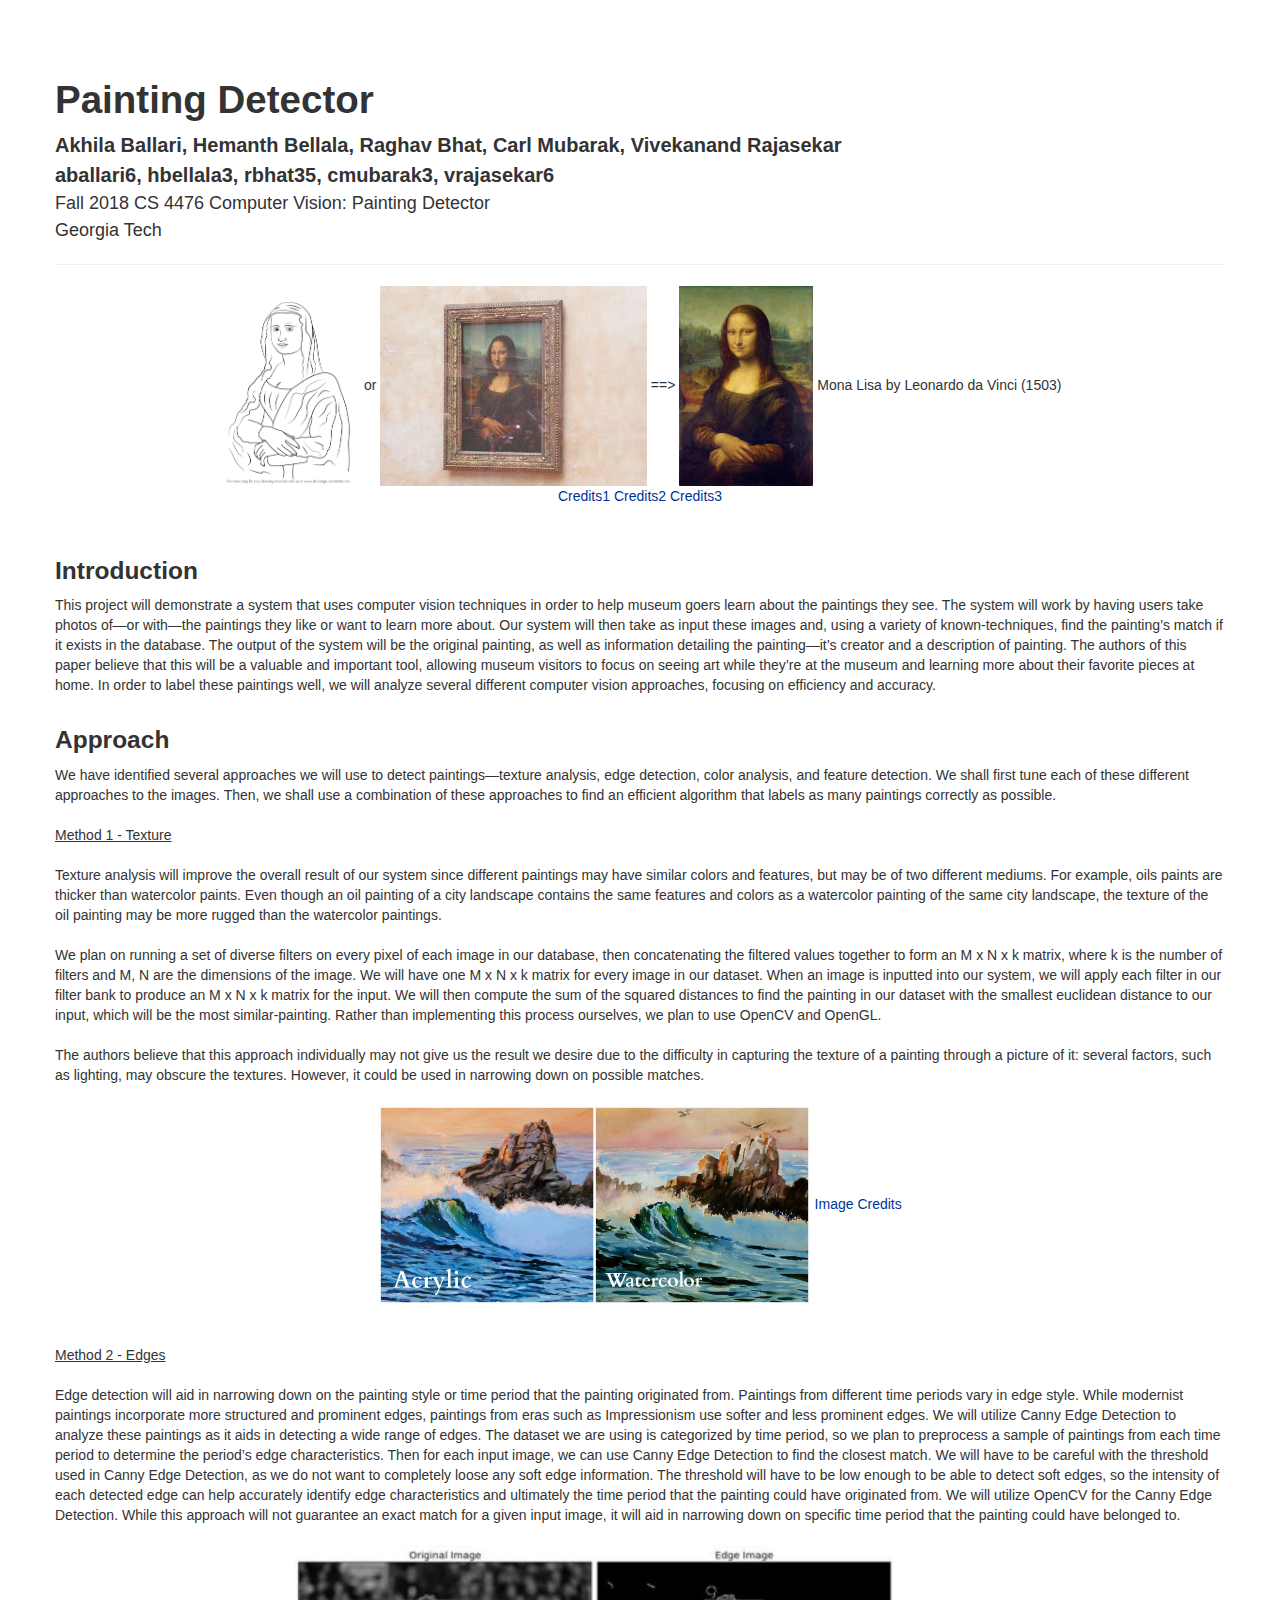
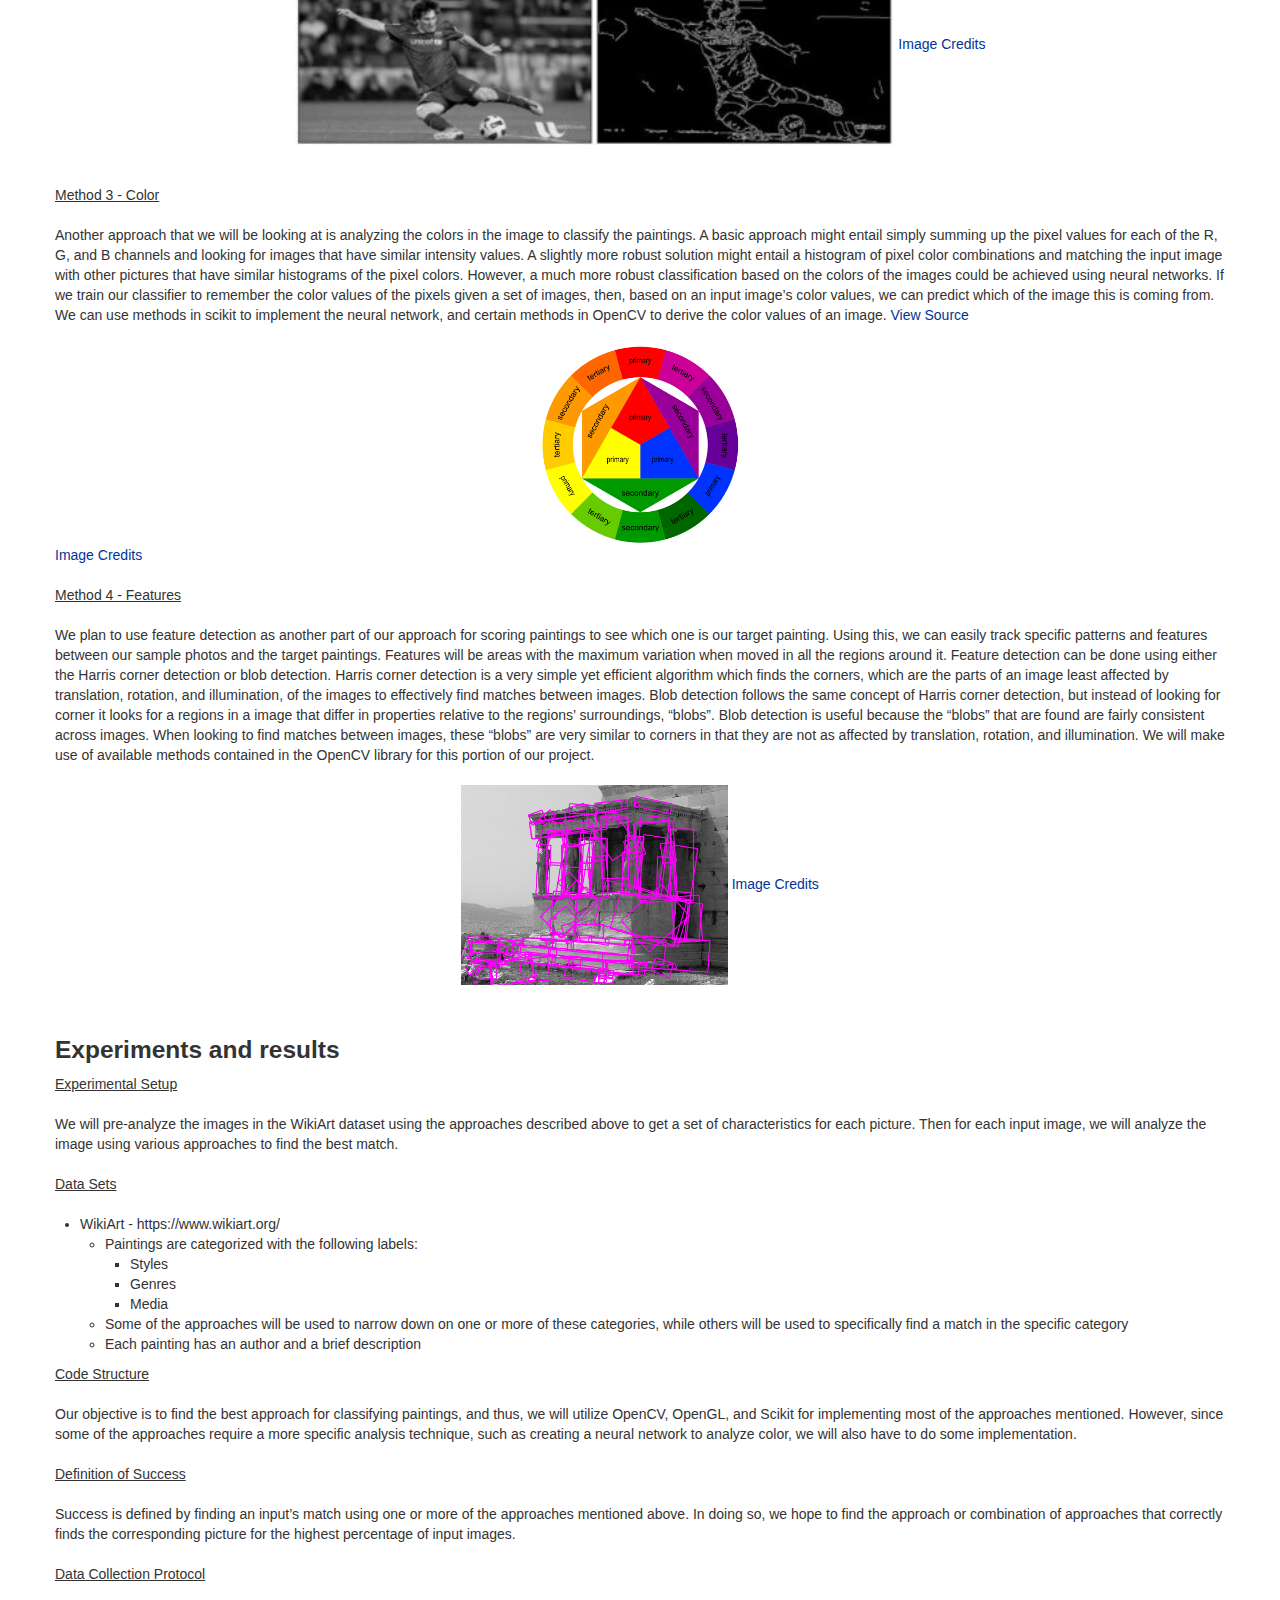
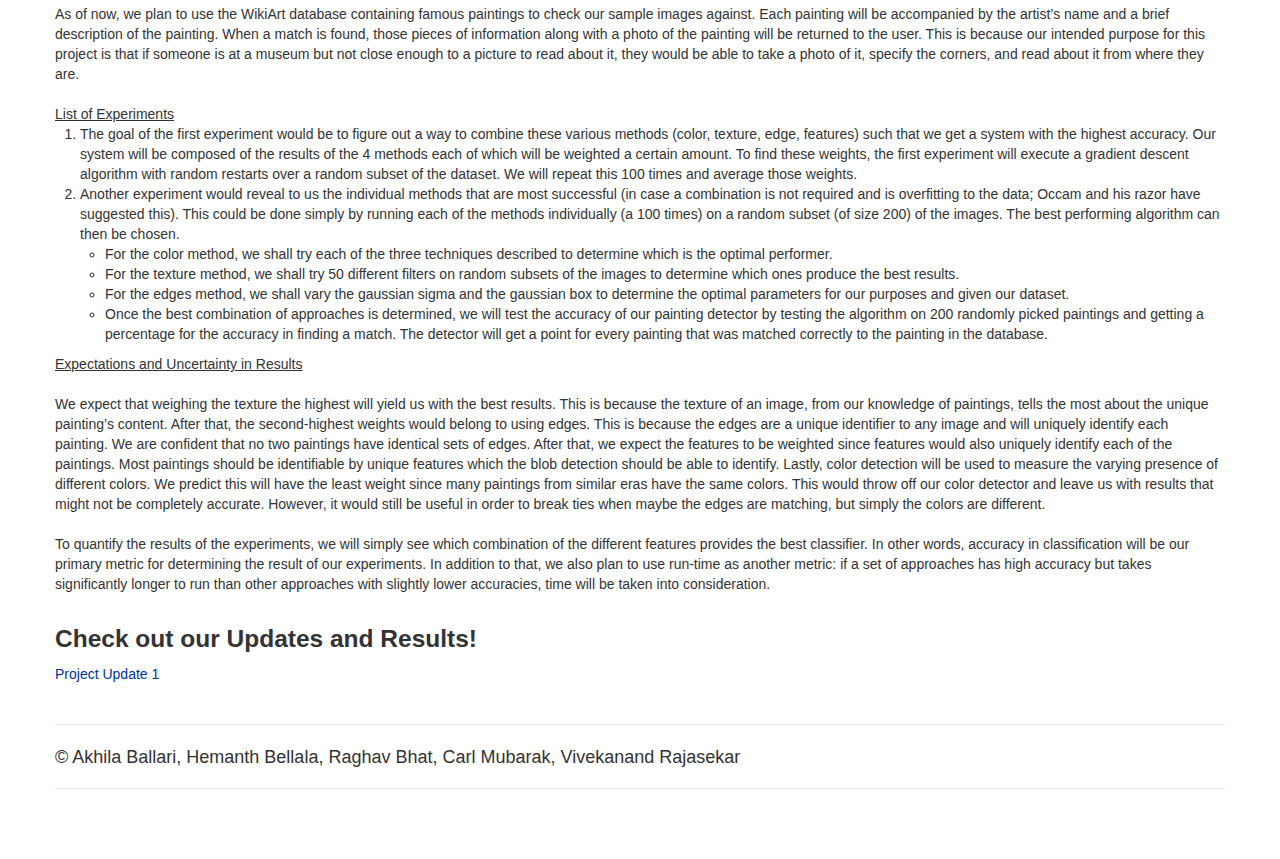
<file: index.html>
<!DOCTYPE html>
<html lang="en">

<head>
  <meta http-equiv="Content-Type" content="text/html; charset=UTF-8">
  <meta charset="utf-8">
  <title>Painting Detector
    | CS, Georgia Tech | Fall 2018: CS 4476</title>
  <meta name="viewport" content="width=device-width, initial-scale=1.0">
  <meta name="description" content="">
  <meta name="author" content="">

  <!-- Le styles -->
  <link href="css/bootstrap.css" rel="stylesheet">
  <style>
    body {
      padding-top: 60px;
      /* 60px to make the container go all the way to the bottom of the topbar */
    }

    .vis {
      color: #3366CC;
    }

    .data {
      color: #FF9900;
    }
  </style>

  <link href="css/bootstrap-responsive.min.css" rel="stylesheet">

  <!-- HTML5 shim, for IE6-8 support of HTML5 elements -->
  <!--[if lt IE 9]>
<script src="http://html5shim.googlecode.com/svn/trunk/html5.js"></script>
<![endif]-->
</head>

<body>
  <div class="container">
    <div class="page-header">

      <!-- Title and Name -->
      <h1>Painting Detector</h1>
      <span style="font-size: 20px; line-height: 1.5em;"><strong>Akhila Ballari, Hemanth Bellala, Raghav Bhat, Carl
          Mubarak, Vivekanand Rajasekar</strong></span><br>
      <span style="font-size: 20px; line-height: 1.5em;"><strong>aballari6, hbellala3, rbhat35, cmubarak3, vrajasekar6</strong></span><br>
      <span style="font-size: 18px; line-height: 1.5em;">Fall 2018 CS 4476 Computer Vision: Painting Detector</span><br>
      <span style="font-size: 18px; line-height: 1.5em;">Georgia Tech</span>
      <hr>

      <!-- Main Illustrative Figure -->
      <div style="text-align: center;">
        <img style="height: 200px;" alt="" src="sketchMona.png">
        or
        <img style="height: 200px;" alt="" src="monaLisaPhoto.jpg">
        ==>
        <img style="height: 200px;" alt="" src="monaLisa.jpg">
        Mona Lisa by Leonardo da Vinci (1503)


      </div>
      <div style="text-align: center;">
          <a href="https://www.drawingtutorials101.com/how-to-draw-mona-lisa">Credits1</a>
          <a href="https://www.youtube.com/watch?v=H5-vXW7c6MI">Credits2</a>
          <a href="https://en.wikipedia.org/wiki/Mona_Lisa">Credits3</a>
      </div>




      <br><br>
      <!-- Introduction -->
      <h3>Introduction</h3>

      This project will demonstrate a system that uses computer vision techniques in
      order to help museum goers learn about the paintings they see. The system will
      work by having users take photos of—or with—the paintings they like or want to
      learn more about. Our system will then take as input these images and, using a
      variety of known-techniques, find the painting’s match if it exists in the
      database. The output of the system will be the original painting, as well as
      information detailing the painting—it’s creator and a description of painting.
      The authors of this paper believe that this will be a valuable and important
      tool, allowing museum visitors to focus on seeing art while they’re at the
      museum and learning more about their favorite pieces at home. In order to label
      these paintings well, we will analyze several different computer vision
      approaches, focusing on efficiency and accuracy.

      <br><br>
      <!-- Approach -->
      <h3>Approach</h3>
      We have identified several approaches we will use to detect paintings—texture
      analysis, edge detection, color analysis, and feature detection. We shall first
      tune each of these different approaches to the images. Then, we shall use a
      combination of these approaches to find an efficient algorithm that labels as
      many paintings correctly as possible.
      <br><br>

      <u>Method 1 - Texture</u>
      <br><br>
      Texture analysis will improve the overall result of our system since different
      paintings may have similar colors and features, but may be of two different
      mediums. For example, oils paints are thicker than watercolor paints. Even though
      an oil painting of a city landscape contains the same features and colors as a
      watercolor painting of the same city landscape, the texture of the oil painting
      may be more rugged than the watercolor paintings. <br><br>
      We plan on running a set of diverse filters on every pixel of each image in our
      database, then concatenating the filtered values together to form an
      M x N x k matrix, where k is the number of filters and M, N are the dimensions
      of the image. We will have one M x N x k matrix for every image in our dataset.
      When an image is inputted into our system, we will apply each filter in our
      filter bank to produce an M x N x k matrix for the input. We will then compute
      the sum of the squared distances to find the painting in our dataset with the
      smallest euclidean distance to our input, which will be the most
      similar-painting. Rather than implementing this process ourselves, we plan to
      use OpenCV and OpenGL. <br><br>
      The authors believe that this approach individually may not give us the result
      we desire due to the difficulty in capturing the texture of a painting through
      a picture of it: several factors, such as lighting, may obscure the textures.
      However, it could be used in narrowing down on possible matches.
      <br><br>
      <div style="text-align: center;">
        <img style="height: 200px;" alt="" src="texture.jpg">
        <a href="http://art-now-and-then.blogspot.com/2014/03/choosing-painting-medium.html">Image Credits</a>
      </div>

      <br><br>

      <u>Method 2 - Edges</u>
      <br><br>
      Edge detection will aid in narrowing down on the painting style or time period that the painting originated from.
      Paintings from different time periods vary in edge style. While modernist paintings incorporate more structured
      and prominent edges, paintings from eras such as Impressionism use softer and less prominent edges. We will
      utilize Canny Edge Detection to analyze these paintings as it aids in detecting a wide range of edges.
      The dataset we are using is categorized by time period, so we plan to preprocess a sample of paintings from each
      time period to determine the period’s edge characteristics. Then for each input image, we can use Canny Edge
      Detection to find the closest match. We will have to be careful with the threshold used in Canny Edge Detection,
      as we do not want to completely loose any soft edge information. The threshold will have to be low enough to be
      able to detect soft edges, so the intensity of each detected edge can help accurately identify edge
      characteristics and ultimately the time period that the painting could have originated from. We will utilize
      OpenCV for the Canny Edge Detection. While this approach will not guarantee an exact match for a given input
      image, it will aid in narrowing down on specific time period that the painting could have belonged to.

      <br><br>
      <div style="text-align: center;">
        <img style="height: 200px;" alt="" src="edge.jpg">
        <a href="http://image.ntua.gr/iva/tools/mfd/">Image Credits</a>
      </div>

      <br><br>

      <u>Method 3 - Color</u>
      <br><br>
      Another approach that we will be looking at is analyzing the colors in the image to classify the paintings. A
      basic approach might entail simply summing up the pixel values for each of the R, G, and B channels and looking
      for images that have similar intensity values. A slightly more robust solution might entail a histogram of pixel
      color combinations and matching the input image with other pictures that have similar histograms of the pixel
      colors. However, a much more robust classification based on the colors of the images could be achieved using
      neural networks. If we train our classifier to remember the color values of the pixels given a set of images,
      then, based on an input image’s color values, we can predict which of the image this is coming from. We can use
      methods in scikit to implement the neural network, and certain methods in OpenCV to derive the color values of an
      image.

      <a href="http://www.primaryobjects.com/2013/06/17/an-intelligent-approach-to-image-classification-by-color/">View
        Source</a>

      <br><br>
      <div style="text-align: center;">
        <img style="height: 200px;" alt="" src="color.png"></div>
        <a href="https://blog.asmartbear.com/color-wheels.html">Image Credits</a>
      <br><br>

      <u>Method 4 - Features</u>
      <br><br>
      We plan to use feature detection as another part of our approach for scoring paintings to see which one is our
      target painting. Using this, we can easily track specific patterns and features between our sample photos and the
      target paintings. Features will be areas with the maximum variation when moved in all the regions around it.
      Feature detection can be done using either the Harris corner detection or blob detection. Harris corner detection
      is a very simple yet efficient algorithm which finds the corners, which are the parts of an image least affected
      by translation, rotation, and illumination, of the images to effectively find matches between images. Blob
      detection follows the same concept of Harris corner detection, but instead of looking for corner it looks for a
      regions in a image that differ in properties relative to the regions’ surroundings, “blobs”. Blob detection is
      useful because the “blobs” that are found are fairly consistent across images. When looking to find matches
      between images, these “blobs” are very similar to corners in that they are not as affected by translation,
      rotation, and illumination. We will make use of available methods contained in the OpenCV library for this
      portion of our project.

      <br><br>
      <div style="text-align: center;">
        <img style="height: 200px;" alt="" src="feature.png">
        <a href="http://image.ntua.gr/iva/tools/mfd/">Image Credits</a>
      </div>
      <br><br>

      <!-- Experiments and Results -->
      <h3>Experiments and results</h3>

      <u>Experimental Setup</u>
      <br><br>
      We will pre-analyze the images in the WikiArt dataset using the approaches described above to get a set of
      characteristics for each picture. Then for each input image, we will analyze the image using various approaches
      to find the best match.

      <br><br>

      <u>Data Sets</u>
      <br><br>

      <ul>
        <li>WikiArt - https://www.wikiart.org/
          <ul>
            <li>Paintings are categorized with the following labels:
              <ul>
                <li>
                  Styles
                </li>
                <li>
                  Genres
                </li>
                <li>
                  Media
                </li>
              </ul>
            </li>
            <li>Some of the approaches will be used to narrow down on one or more of these categories, while others
              will be used to specifically find a match in the specific category
            </li>
            <li>Each painting has an author and a brief description
            </li>
          </ul>
        </li>
      </ul>

      <u>Code Structure</u>
      <br><br>
      Our objective is to find the best approach for classifying paintings, and thus, we will utilize OpenCV, OpenGL,
      and Scikit for implementing most of the approaches mentioned. However, since some of the approaches require a
      more specific analysis technique, such as creating a neural network to analyze color, we will also have to do
      some implementation.

      <br><br>

      <u>Definition of Success</u>
      <br><br>
      Success is defined by finding an input’s match using one or more of the approaches mentioned above. In doing so,
      we hope to find the approach or combination of approaches that correctly finds the corresponding picture for the
      highest percentage of input images.

      <br><br>

      <u>Data Collection Protocol</u>
      <br><br>
      As of now, we plan to use the WikiArt database containing famous paintings to check our sample images against.
      Each painting will be accompanied by the artist’s name and a brief description of the painting. When a match is
      found, those pieces of information along with a photo of the painting will be returned to the user. This is
      because our intended purpose for this project is that if someone is at a museum but not close enough to a picture
      to read about it, they would be able to take a photo of it, specify the corners, and read about it from where
      they are.

      <br><br>

      <u>List of Experiments</u>
      <ol>
        <li>The goal of the first experiment would be to figure out a way to combine these various methods (color, texture, edge, features) such that we get a system with the highest accuracy. Our system will be composed of the results of the 4 methods each of which will be weighted a certain amount. To find these weights, the first experiment will execute a gradient descent algorithm with random restarts over a random subset of the dataset. We will repeat this 100 times and average those weights.
          </li>
          <li>Another experiment would reveal to us the individual methods that are most successful (in case a combination is not required and is overfitting to the data; Occam and his razor have suggested this). This could be done simply by running each of the methods individually (a 100 times) on a random subset (of size 200) of the images. The best performing algorithm can then be chosen.
            <ul>
              <li>For the color method, we shall try each of the three techniques described to determine which is the optimal performer.</li>
              <li>For the texture method, we shall try 50 different filters on random subsets of the images to determine which ones produce the best results.</li>
              <li>For the edges method, we shall vary the gaussian sigma and the gaussian box to determine the optimal parameters for our purposes and given our dataset.
                </li>
              <li>Once the best combination of approaches is determined, we will test the accuracy of our painting detector by testing the algorithm on 200 randomly picked paintings and getting a percentage for the accuracy in finding a match. The detector will get a point for every painting that was matched correctly to the painting in the database.  </li>
            </ul>
          </li>
      </ol>

      <u>Expectations and Uncertainty in Results</u>


      <br><br>
      We expect that weighing the texture the highest will yield us with the best results. This is because the texture
      of an image, from our knowledge of paintings, tells the most about the unique painting’s content. After that, the
      second-highest weights would belong to using edges. This is because the edges are a unique identifier to any
      image and will uniquely identify each painting. We are confident that no two paintings have identical sets of
      edges. After that, we expect the features to be weighted since features would also uniquely identify each of the
      paintings. Most paintings should be identifiable by unique features which the blob detection should be able to
      identify. Lastly, color detection will be used to measure the varying presence of different colors. We predict
      this will have the least weight since many paintings from similar eras have the same colors. This would throw off
      our color detector and leave us with results that might not be completely accurate. However, it would still be
      useful in order to break ties when maybe the edges are matching, but simply the colors are different.
      <br><br>

      To quantify the results of the experiments, we will simply see which combination of the different features
      provides the best classifier. In other words, accuracy in classification will be our primary metric for
      determining the result of our experiments. In addition to that, we also plan to use run-time as another metric:
      if a set of approaches has high accuracy but takes significantly longer to run than other approaches with
      slightly lower accuracies, time will be taken into consideration.

      <br><br>
      <!-- Links to Updates -->
      <h3>Check out our Updates and Results!</h3>

      <a href="update1.html">Project Update 1</a>
      <br><br>

      <hr>
      <footer>
        <p>© Akhila Ballari, Hemanth Bellala, Raghav Bhat, Carl Mubarak, Vivekanand Rajasekar</p>
      </footer>
    </div>
  </div>

  <br><br>
  
</body>

</html>
</file>
